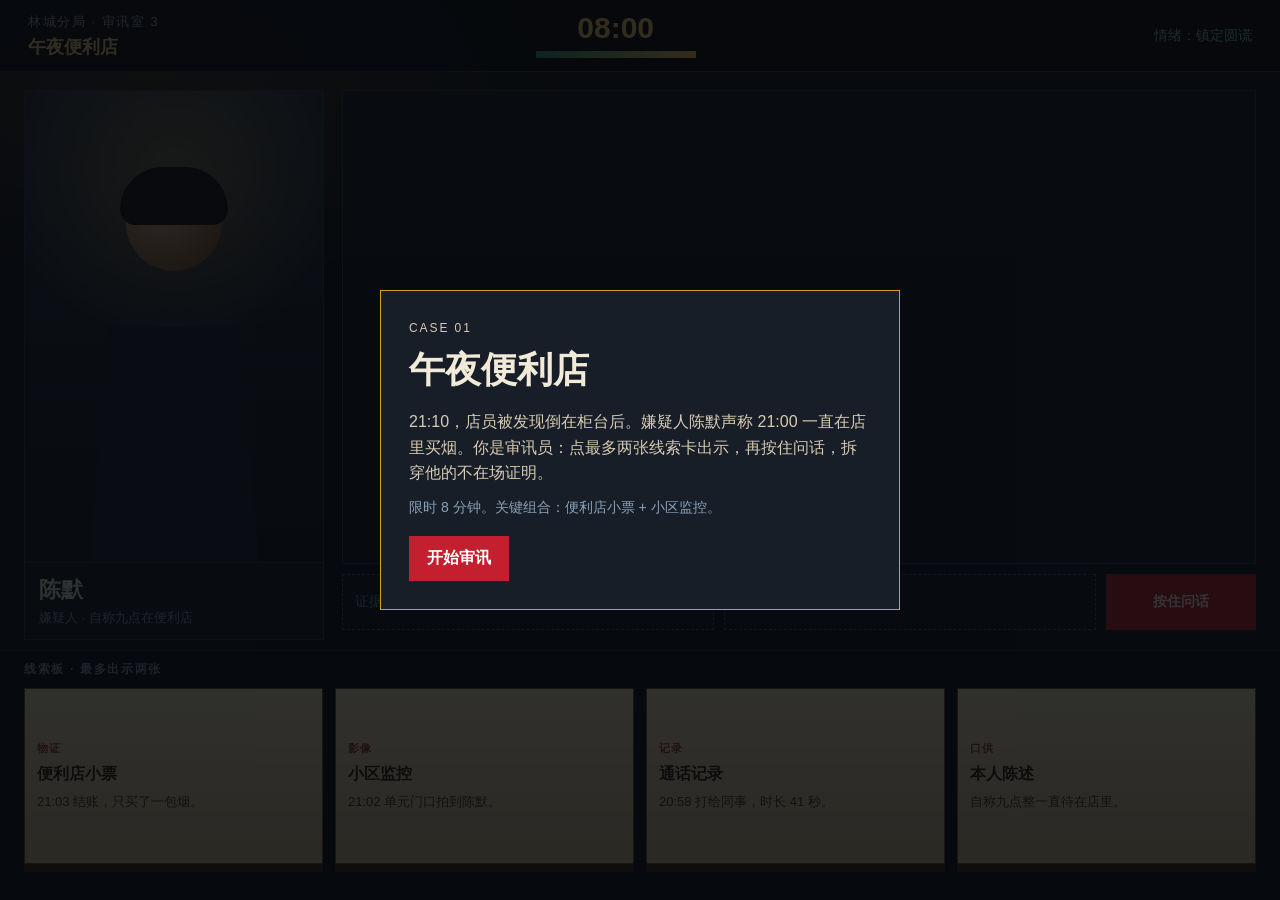
<file: index.html>
<!DOCTYPE html>
<html lang="zh-CN">
<head>
  <meta charset="utf-8">
  <meta name="viewport" content="width=device-width, initial-scale=1">
  <title>午夜便利店 · 审讯 Demo</title>
  <link rel="stylesheet" href="css/app.css">
</head>
<body>
  <div id="boot" class="overlay">
    <div class="panel">
      <p class="kicker">CASE 01</p>
      <h1>午夜便利店</h1>
      <p>21:10，店员被发现倒在柜台后。嫌疑人陈默声称 21:00 一直在店里买烟。你是审讯员：点最多两张线索卡出示，再按住问话，拆穿他的不在场证明。</p>
      <p class="note">限时 8 分钟。关键组合：便利店小票 + 小区监控。</p>
      <button id="start" type="button">开始审讯</button>
    </div>
  </div>

  <div id="end" class="overlay hidden">
    <div class="panel">
      <p class="kicker" id="endKicker">结案</p>
      <h1 id="endTitle">不在场证明已破</h1>
      <p id="endBody">陈默在时间线上对不上。21:02 他还在小区，不可能 21:03 自己在店里结账。</p>
      <button id="again" type="button">再审一次</button>
    </div>
  </div>

  <div class="app">
    <header>
      <div class="brand">林城分局 · 审讯室 3<strong>午夜便利店</strong></div>
      <div class="clock">
        <b id="timer">08:00</b>
        <i><em id="bar"></em></i>
      </div>
      <div class="mood" id="mood">情绪：镇定圆谎</div>
    </header>

    <section class="stage">
      <aside class="person">
        <div class="lamp">
          <div class="sil">
            <div class="hair"></div>
            <div class="head"></div>
            <div class="shirt"></div>
            <div class="coat"></div>
          </div>
        </div>
        <div class="meta">
          <h1>陈默</h1>
          <p>嫌疑人 · 自称九点在便利店</p>
        </div>
      </aside>
      <div class="chat">
        <div class="log" id="log"></div>
        <div class="alert" id="hint">破绽：小票 21:03 结账，监控 21:02 人还在小区门口。</div>
        <div class="act">
          <div class="hold" id="s0">证据位 1</div>
          <div class="hold" id="s1">证据位 2</div>
          <button class="mic" id="mic" type="button">按住问话</button>
        </div>
      </div>
    </section>

    <section class="board">
      <h2>线索板 · 最多出示两张</h2>
      <div class="cards" id="cards"></div>
    </section>
  </div>

  <script src="js/linx.js"></script>
  <script src="js/case.js"></script>
  <script src="js/engine.js"></script>
  <script src="js/voice.js"></script>
  <script src="js/game.js"></script>
</body>
</html>
</file>
<file: css/app.css>
* { box-sizing: border-box; margin: 0; padding: 0; }
html, body { height: 100%; }
body {
  font-family: "Segoe UI", "PingFang SC", "Microsoft YaHei", sans-serif;
  color: #f2ead8;
  background: #0b0f14;
}
.app {
  height: 100%;
  display: grid;
  grid-template-rows: 72px minmax(0, 1fr) 250px;
  background:
    radial-gradient(900px 420px at 12% 8%, rgba(232, 176, 74, .18), transparent 50%),
    radial-gradient(700px 380px at 90% 90%, rgba(46, 163, 138, .12), transparent 46%),
    #10151c;
}
header {
  display: flex;
  align-items: center;
  justify-content: space-between;
  padding: 0 28px;
  border-bottom: 1px solid #2a3646;
  background: rgba(8, 12, 18, .82);
}
.brand { font-size: 13px; color: #9eb0c4; letter-spacing: .12em; }
.brand strong { display: block; margin-top: 4px; color: #f4d48a; font-size: 18px; letter-spacing: 0; }
.clock { text-align: center; }
.clock b { display: block; font-size: 30px; color: #ffd36a; font-variant-numeric: tabular-nums; line-height: 1; }
.clock i { display: block; width: 160px; height: 7px; margin: 8px auto 0; background: #243140; }
.clock i em { display: block; width: 100%; height: 100%; background: linear-gradient(90deg, #2ea37a, #ffd36a); transform-origin: left center; }
.mood { font-size: 14px; color: #7ed0bf; min-width: 180px; text-align: right; }
.stage { display: grid; grid-template-columns: 300px minmax(0, 1fr); gap: 18px; padding: 18px 24px 10px; min-height: 0; }
.person { background: #171e27; border: 1px solid #334155; display: grid; grid-template-rows: minmax(0, 1fr) auto; min-height: 0; }
.lamp { position: relative; overflow: hidden; background: radial-gradient(circle at 50% 18%, rgba(255, 214, 120, .35), transparent 42%), linear-gradient(#2a3544, #141b24); }
.sil { position: absolute; left: 50%; bottom: 0; width: 168px; height: 86%; transform: translateX(-50%); }
.head { width: 96px; height: 96px; margin: 18px auto 0; border-radius: 50%; background: radial-gradient(circle at 35% 30%, #e6c49a, #a0764e 62%, #6a4a30); }
.hair { position: absolute; left: 50%; top: 10px; transform: translateX(-50%); width: 108px; height: 58px; background: #1c1714; border-radius: 54px 54px 20px 20px; }
.coat { position: absolute; left: 50%; bottom: 0; transform: translateX(-50%); width: 170px; height: 58%; background: #1a2836; clip-path: polygon(12% 0, 88% 0, 100% 100%, 0 100%); }
.shirt { position: absolute; left: 50%; top: 44%; transform: translateX(-50%); width: 42px; height: 28px; background: #d9d2c6; }
.meta { padding: 12px 14px; border-top: 1px solid #334155; }
.meta h1 { font-size: 22px; }
.meta p { margin-top: 4px; color: #93a4b8; font-size: 13px; }
.chat { min-width: 0; display: grid; grid-template-rows: minmax(0, 1fr) auto auto; gap: 10px; }
.log { overflow: auto; background: #141b24; border: 1px solid #334155; padding: 16px; }
.msg { max-width: 88%; margin-bottom: 14px; }
.msg.me { margin-left: auto; }
.who { font-size: 12px; color: #8aa0b8; margin-bottom: 4px; }
.bubble { padding: 10px 12px; background: #22303e; border-left: 3px solid #5d8aa8; line-height: 1.55; font-size: 15px; }
.msg.me .bubble { background: #2a2316; border-left-color: #d4a017; }
.alert { display: none; padding: 10px 12px; background: #2a2314; border: 1px solid #d4a017; color: #f6dd9a; }
.alert.on { display: block; }
.act { display: grid; grid-template-columns: 1fr 1fr 150px; gap: 10px; }
.hold, .mic { min-height: 56px; display: flex; align-items: center; padding: 0 12px; border: 1px dashed #4b5d73; background: #121820; color: #8aa0b8; font-size: 14px; }
.hold.in { border-style: solid; border-color: #d4a017; color: #f6dd9a; background: #241c10; }
.mic { border: 0; background: #c31f2e; color: #fff; font-weight: 700; cursor: pointer; justify-content: center; }
.mic.hot { background: #8a1520; }
.board { padding: 10px 24px 16px; background: #0d1218; border-top: 1px solid #2a3646; }
.board h2 { font-size: 12px; letter-spacing: .14em; color: #8aa0b8; margin-bottom: 10px; }
.cards { display: grid; grid-template-columns: repeat(4, minmax(0, 1fr)); gap: 12px; }
.card { height: 176px; text-align: left; padding: 12px; cursor: pointer; border: 1px solid #6d5a3a; color: #2c2115; background: linear-gradient(#f4e6c6, #d9c193); box-shadow: 0 8px 0 #3b2c18; }
.card:hover { transform: translateY(-3px); }
.card.on { outline: 2px solid #ffd36a; background: linear-gradient(#fff6d8, #efcc7a); }
.tag { font-size: 11px; color: #9a3d2c; font-weight: 700; letter-spacing: .08em; }
.card h3 { margin: 8px 0; font-size: 16px; }
.card p { font-size: 13px; line-height: 1.4; color: #4c3c28; }
.overlay { position: fixed; inset: 0; background: rgba(6, 8, 12, .82); display: grid; place-items: center; z-index: 5; }
.overlay.hidden { display: none; }
.panel { width: min(520px, calc(100% - 32px)); background: #171e27; border: 1px solid #d4a017; padding: 28px; }
.kicker { color: #f4d48a; letter-spacing: .16em; font-size: 12px; }
.panel h1 { margin: 8px 0 14px; font-size: 36px; }
.panel p { line-height: 1.6; color: #d8cbb4; }
.note { margin-top: 10px; color: #8aa0b8 !important; font-size: 14px; }
.panel button { margin-top: 18px; border: 0; background: #c31f2e; color: #fff; font-size: 16px; font-weight: 700; padding: 12px 18px; cursor: pointer; }
@media (max-width: 860px) {
  .app { grid-template-rows: auto minmax(280px, 1fr) auto; }
  .stage { grid-template-columns: 1fr; }
  .person { display: none; }
  .cards { grid-template-columns: 1fr 1fr; }
  .card { height: auto; min-height: 120px; }
  .mood { display: none; }
}
</file>
